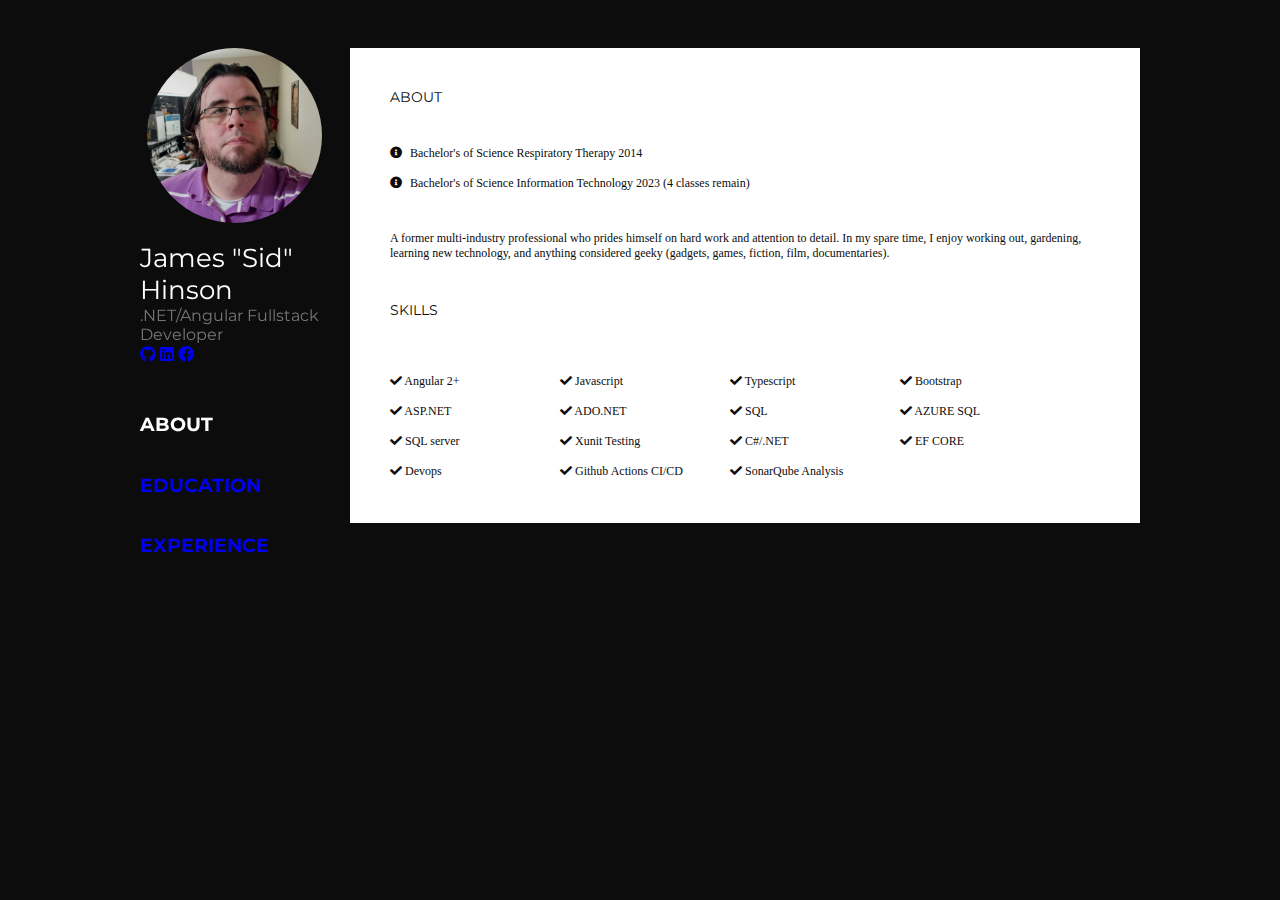
<file: Portfolio/index.html>
<!DOCTYPE html>
<html lang="en">
<head>
    <title>James "Sid" Hinson Portfolio</title>
    <meta charset="UTF-8">
    <meta http-equiv="X-UA-Compatible" content="IE=edge">
    <meta name="viewport" content="width=device-width, initial-scale=1.0">
    <link href="https://cdnjs.cloudflare.com/ajax/libs/font-awesome/5.15.4/css/all.css" rel="stylesheet">
    <link href='https://fonts.googleapis.com/css?family=Montserrat' rel='stylesheet' type='text/css'>
    <link href='https://fonts.googleapis.com/css?family=Roboto Slab' rel='stylesheet' type='text/css'>
    <link href="portfolio.css" rel="stylesheet" type="text/css">
    <link rel="icon" href="images/favicon.ico" />

    <!-- javascript stuff -->
    <script src="https://ajax.googleapis.com/ajax/libs/jquery/3.6.0/jquery.min.js"></script>
    <script src="portfolio.js" type="text/javascript"></script>
</head>
<body>
    <div class="main-container">
        <div>
            <div class="sidebar-container">
                <!-- Loaded from sidebar.html -->
            </div>
            <div class="content-container">
                <div class="content-container-inner">
                    <div class="content-title">
                        ABOUT
                    </div>
                    <div class="info-circle-container">
                        <span class="fa fa-info-circle">

                        </span>
                        Bachelor's of Science Respiratory Therapy 2014
                    </div>
                    <div class="info-circle-container">
                        <span class="fa fa-info-circle">

                        </span>
                        Bachelor's of Science Information Technology 2023 (4 classes remain)
                    </div>
                    <div class="about-text">
                        A former multi-industry professional who prides himself
                        on hard work and attention to detail. In my spare time,
                        I enjoy working out, gardening, learning new technology,
                        and anything considered geeky (gadgets, games, fiction, film,
                        documentaries).
                    </div>
                    <div class="content-title">
                        SKILLS
                    </div>
                    <div class="skills-container">
                        <ul class="skills-ul">
                            <li>
                                <span class="fa fa-check">

                                </span>
                                Angular 2+
                            </li>
                            <li>
                                <span class="fa fa-check">

                                </span>
                                Javascript
                            </li>
                            <li>
                                <span class="fa fa-check">

                                </span>
                                Typescript
                            </li>
                            <li>
                                <span class="fa fa-check">

                                </span>
                                Bootstrap
                            </li>
                            <li>
                                <span class="fa fa-check">

                                </span>
                                ASP.NET
                            </li>
                            <li>
                                <span class="fa fa-check">

                                </span>
                                ADO.NET
                            </li>
                            <li>
                                <span class="fa fa-check">

                                </span>
                                SQL
                            </li>
                            <li>
                                <span class="fa fa-check">

                                </span>
                                AZURE SQL
                            </li>
                            <li>
                                <span class="fa fa-check">

                                </span>
                                SQL server
                            </li>
                            <li>
                                <span class="fa fa-check">

                                </span>
                                Xunit Testing
                            </li>
                            <li>
                                <span class="fa fa-check">

                                </span>
                                C#/.NET 
                            </li>
                            <li>
                                <span class="fa fa-check">

                                </span>
                                EF CORE
                            </li>
                            <li>
                                <span class="fa fa-check">

                                </span>
                                Devops
                            </li>
                            <li>
                                <span class="fa fa-check">

                                </span>
                                Github Actions CI/CD
                            </li>
                            <li>
                                <span class="fa fa-check">

                                </span>
                                SonarQube Analysis
                            </li>
                        </ul>
                    </div>
                </div>
            </div>
        </div>
    </div>
</body>
</html>
</file>
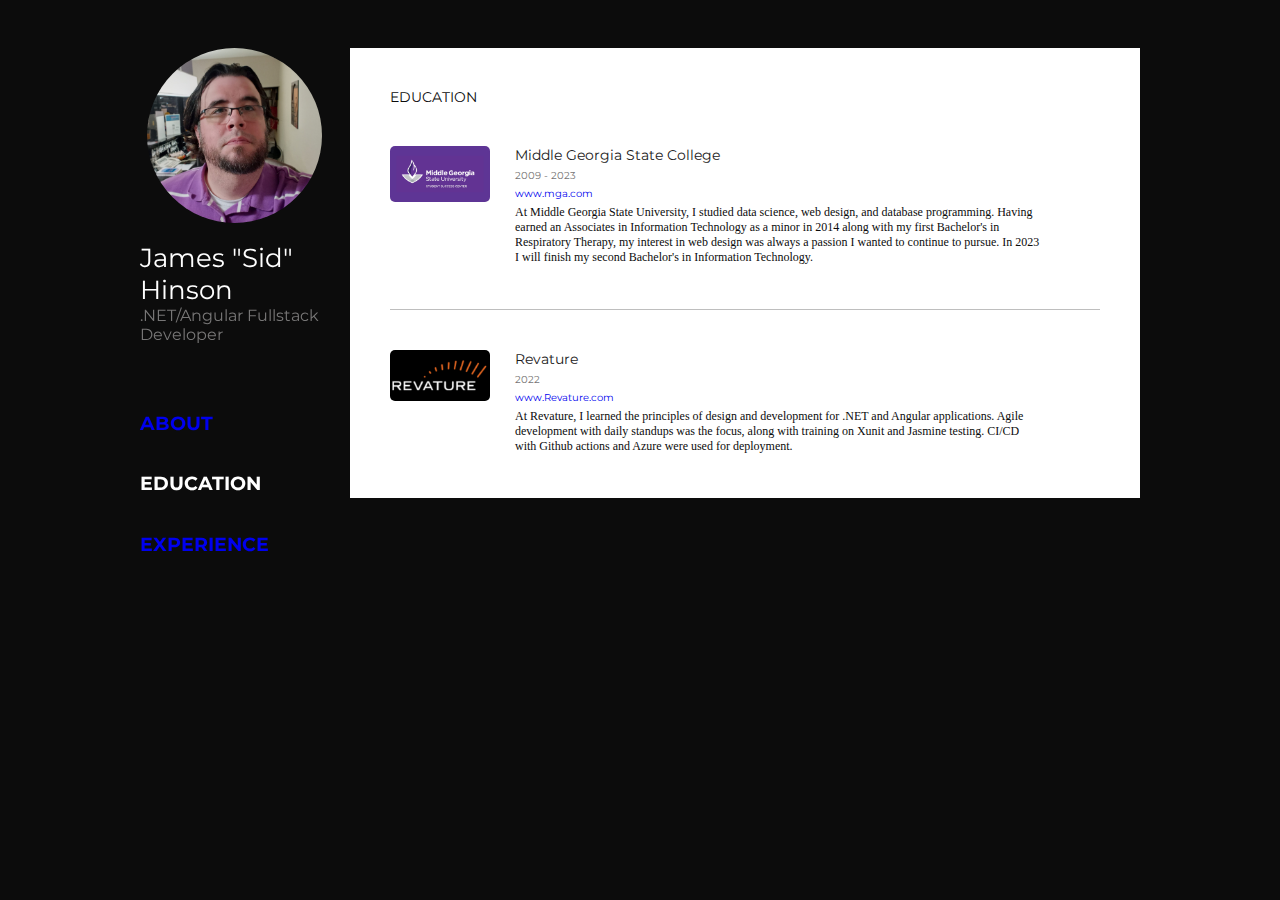
<file: Portfolio/education.html>
<!DOCTYPE html>
<html lang="en">
<head>
    <title>James "Sid" Hinson - EDUCATION</title>
    <meta charset="UTF-8">
    <meta http-equiv="X-UA-Compatible" content="IE=edge">
    <meta name="viewport" content="width=device-width, initial-scale=1.0">
    <link rel="stylesheet" href="https://cdnjs.cloudflare.com/ajax/libs/font-awesome/6.1.1/css/all.min.css" integrity="sha512-KfkfwYDsLkIlwQp6LFnl8zNdLGxu9YAA1QvwINks4PhcElQSvqcyVLLD9aMhXd13uQjoXtEKNosOWaZqXgel0g==" crossorigin="anonymous" referrerpolicy="no-referrer" />
    <link href="https://fonts.googleapis.com/css2?family=Roboto+Slab&display=swap" rel="stylesheet" type="text/css">
    <link href="https://fonts.googleapis.com/css2?family=Montserrat&display=swap" rel="stylesheet" type="text/css">
    <link rel="stylesheet" href="portfolio.css" type="text/css">
    <script src="https://ajax.googleapis.com/ajax/libs/jquery/3.6.0/jquery.min.js"></script>
    <script src="portfolio.js" text="text/javascript"></script>
</head>
<body>
    <div class="main-container">
        <div>
            <div class="sidebar-container">
                <!-- Loaded from sidebar.html -->
            </div>
            <div class="content-container">
                <div class="content-container-inner">
                    <div class="content-title">
                        EDUCATION
                    </div>
                    <div class="highlight-section">
                        <div class="highlight-section-inner">
                            <div class="highlight-section-icon hover-360">
                                <a href="#" target="_blank">
                                    <img src="images/education_icon1.jpg" alt="MGA">
                                </a>
                            </div>
                            <div class="highlight-section-content">
                                <div class="highlight-section-content-inner">
                                    <div class="highlight-section-title">
                                        Middle Georgia State College
                                    </div>
                                    <div class="highlight-section-sub-title">
                                        2009 - 2023
                                    </div>
                                    <div class="highlight-section-sub-title">
                                        <a target="_blank" href="#">
                                            www.mga.com
                                        </a>
                                    </div>
                                    <div class="highlight-section-text">
                                        At Middle Georgia State University, I studied data science, web design, and database
                                        programming. Having earned an Associates in Information Technology as a minor in 2014 along with my first Bachelor's
                                        in Respiratory Therapy, my interest in web design was always a passion I wanted to continue to pursue.
                                        In 2023 I will finish my second Bachelor's in Information Technology. 
                                    </div>
                                </div>
                            </div>
                        </div>
                    </div>

                    <div class="highlight-section-separator">

                    </div>

                    <div class="highlight-section">
                        <div class="highlight-section-inner">
                            <div class="highlight-section-icon hover-360">
                                <a href="#" target="_blank">
                                    <img src="images/education_icon2.png" alt="Revature">
                                </a>
                            </div>
                            <div class="highlight-section-content">
                                <div class="highlight-section-content-inner">
                                    <div class="highlight-section-title">
                                        Revature
                                    </div>
                                    <div class="highlight-section-sub-title">
                                        2022
                                    </div>
                                    <div class="highlight-section-sub-title">
                                        <a target="_blank" href="#">
                                            www.Revature.com
                                        </a>
                                    </div>
                                    <div class="highlight-section-text">
                                        At Revature, I learned the principles of design and development for 
                                        .NET and Angular applications. Agile development with daily standups was the focus, along with
                                        training on Xunit and Jasmine testing. CI/CD with Github actions and
                                        Azure were used for deployment. 
                                    </div>
                                </div>
                            </div>
                        </div>
                    </div>
                </div>
            </div>
        </div>
    </body>
</html>
</file>
<file: Portfolio/portfolio.css>
@charset "utf-8";

body{
font-family: 'Montserrat';
background: #0c0c0c;
color: #ffffff;
}

a{
color: 9e9e9e;
text-decoration: none;
}

a:hover{
color: 1a1a1a;
text-decoration: none;
}

.content-container {
background: #ffffff;
color: #0c0c0c;
font-size: 12px;
font-family: 'Roboto-Slab';
}

.sidebar-container {
position: fixed;
}

.sidebar-user-img{
border-radius: 50%;
}

.sidebar-user-position{
color: #777676;
}

.nav-default{
color: #bebebe;
cursor: pointer;
}

.nav-default:hover{
cursor: pointer;
color: #ffffff;
}

.content-title{
color: 1a1a1a;
font-family: 'Montserrat';
}

.info-circle-container{
margin-top: 15px;
}

.info-circle-container span {
margin-right: 5px;
}

.about-text{
margin-top: 40px;
margin-bottom: 40px;
}

.skills-container{
display: inline-block;
}

.skills-ul{
list-style: none;
margin: 0px;
padding: 0px;
}

.skills-ul li{
display: inline-block;
float: left;
width: 170px;
margin-top: 15px;
}

.nav-selected {
color: #ffffff;
}

.highlight-section {
margin-top: 40px;
}

.highlight-section-inner {
display: inline-block;
width: 100%;
}

.highlight-section-content {
color: #1a1a1a;
font-size: 14px;
font-family: 'Montserrat';
}

.highlight-section-title {
color: #1a1a1a;
font-size: 14px;
font-family: 'Montserrat';
}

.highlight-section-sub-title {
color: #777676;
font-size: 10px;
font-family: 'Montserrat';
margin-top: 5px;
}

.highlight-section-text {
color: #0c0c0c;
font-size: 12px;
font-family: 'Roboto-Slab';
margin-top: 5px;
}

.highlight-section-separator {
border-bottom: 1px solid #bebebe;
margin-top: 40px;
}

@media only screen and ( min-width:1000px ) {

    .content-container {
        width: 790px;
        float: right;
        margin-top: 40px;
        margin-bottom: 40px;
    }

    .main-container {
        width: 1000px;
        margin: 0 auto;
    }

    .sidebar-container {
        width: 190px;
        float: left;
        margin-top: 40px;
    }

    .sidebar-user-img{
        height: 175px;
        width: 175px;
        margin-left: 7px;
    }

    .sidebar-user-name{
        font-size: 26px;
        margin-top: 15px;
    }

    .mobile-menu{
        display: none;
    }

    .hover-grow{
        display: inline-block;
        vertical-align: middle;
        -webkit-transform: perspective(1px) translateZ(0);
        transform: perspective(1px) translateZ(0);
        box-shadow: 0 0 1px transparent;
        -webkit-transition-duration: 0.3s;
        transition-duration: 0.3s;
        -webkit-transition-property: transform;
        transition-property: transform;
    }

    .hover-grow:hover,
    .hover-grow:focus,
    .hover-grow:active{
        -webkit-transform: scale(1.5);
        transform: scale(1.5);
    }

    .sidebar-nav-container{
        width: 100%;
        margin-top: 30px;
    }

    .nav-default{
        font-size: 10px;
    }

    .content-container-inner{
        padding: 40px;
    }

    .content-title{
        font-size: 14px;
        margin-bottom: 40px;
    }

    .highlight-section-icon{
        float: left;
    }

    .highlight-section-icon img {
        width: 100px;
        display: block;
        border-radius: 5px;
    }

    .hover-360 {
        -webkit-transition: -webkit-transform 1s ease-in-out;
        transition: transform 1s ease-in-out;
    }

    .hover-360:hover {
        -webkit-transform: rotate( 360deg );
        transform: rotate( 360deg);
        cursor: pointer;
    }

    .highlight-section-content {
        width: 550px;
        float: left;
    }

    .highlight-section-content-inner {
        padding-left: 25px;
    }
}

@media only screen and ( max-width:1000px ) {

    .content-container{
        margin-top: 65px;
    }

    .sidebar-container {
        padding: 10px;
        left: 0;
        top: 0;
        right: 0;
        background: #0c0c0c;
    }

    .sidebar-user-img{
        height: 50px;
        width: 50px;
        float: left;
    }

    .sidebar-user-info{
        display: inline-block;
        margin-left: 10px;
    }

    .sidebar-user-name{
        font-size: 20px;
        float: left;
        width: 140px;
    }

    .sidebar-user-position{
        width: 140px;
        font-size: 12px;
    }

    .mobile-menu {
        display: block;
        float: right;
        font-size: 35px;
        cursor: pointer;
    }

    .sidebar-nav-container{
        width: 100%;
        display: none;
        text-align: center;
    }

    .sidebar-social-container {
        display: none;
    }

    .nav-default{
        font-size: 20px;
    }

    .content-container-inner{
        padding: 20px;
    }

    .content-title{
        font-size: 12px;
        margin-bottom: 20px;
    }

    .highlight-section-icon {
        width: 100%;
        text-align: center;
    }

    .highlight-section-icon img {
        width: 50px;
        border-radius: 5px;
    }

    .highlight-section-content {
        width: 100%;
        margin-top: 10px;
    }

    .highlight-section-title,
    .highlight-section-sub-title {
        text-align: center;
    }
}
</file>
